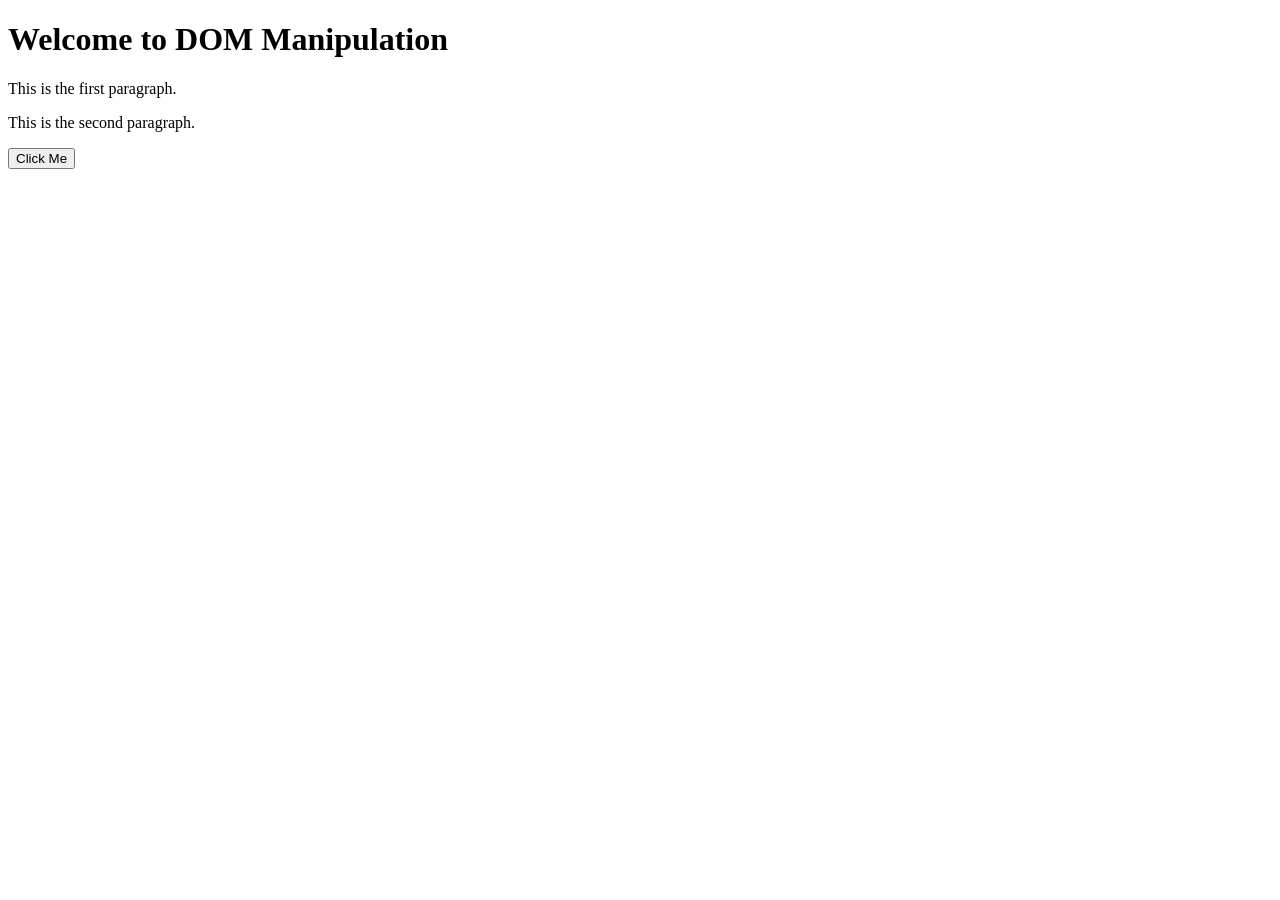
<file: Exercise #32/index.html>
<!DOCTYPE html>
<html lang="en">
<head>
    <meta charset="UTF-8">
    <title>DOM Selection Exercise</title>
</head>
<body>

    <h1 id="main-title">Welcome to DOM Manipulation</h1>

    <p class="description">This is the first paragraph.</p>
    <p class="description">This is the second paragraph.</p>

    <button class="btn">Click Me</button>

    <script src="main.js"></script>
</body>
</html>
</file>
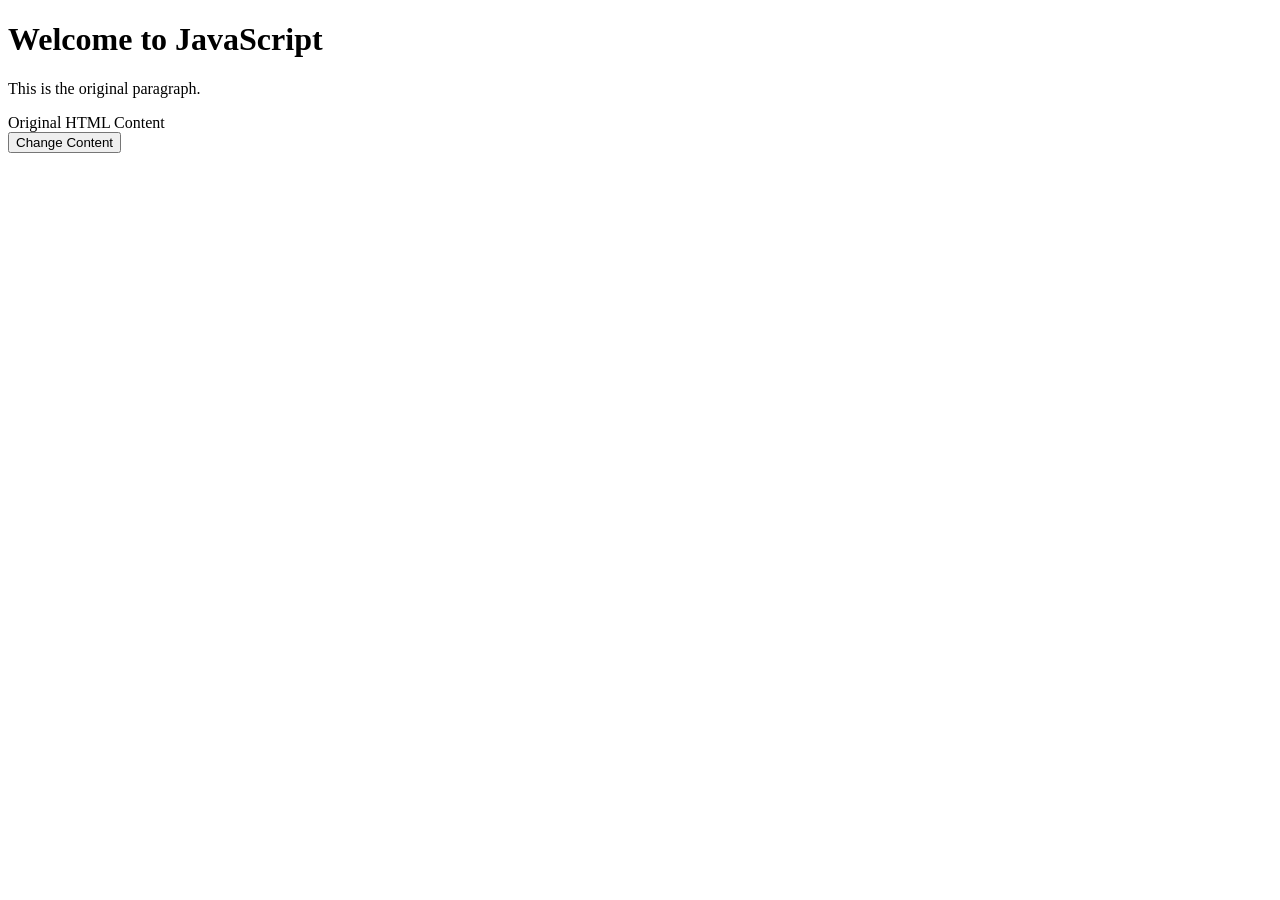
<file: Exercise #33/index.html>
<!DOCTYPE html>
<html lang="en">
<head>
    <meta charset="UTF-8">
    <meta name="viewport" content="width=device-width, initial-scale=1.0">
    <title>Exercise 3</title>
</head>
<body>

    <h1 id="heading">Welcome to JavaScript</h1>

    <p id="paragraph">This is the original paragraph.</p>

    <div id="content">Original HTML Content</div>

    <button onclick="changeContent()">Change Content</button>

    <script src="main.js"></script>
</body>
</html>
</file>
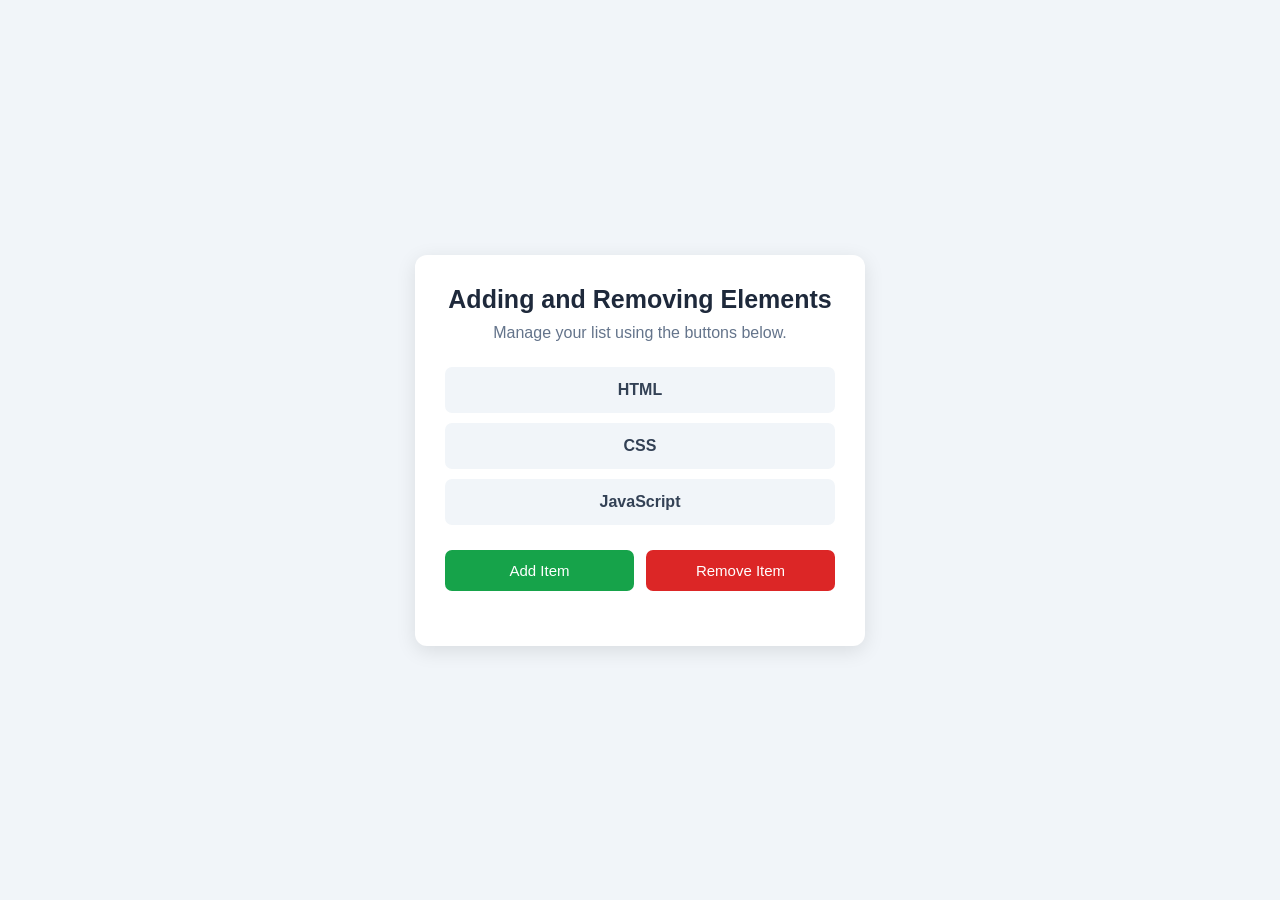
<file: Exercise #34/index.html>
<!DOCTYPE html>
<html lang="en">
<head>
    <meta charset="UTF-8">
    <meta name="viewport" content="width=device-width, initial-scale=1.0">

    <title>Exercise 4 - Add and Remove Items</title>

    <link rel="stylesheet" href="style.css">
</head>
<body>

    <div class="container">

        <h1>Adding and Removing Elements</h1>

        <p>Manage your list using the buttons below.</p>

        <ul id="myList">
            <li>HTML</li>
            <li>CSS</li>
            <li>JavaScript</li>
        </ul>

        <div class="buttons">

            <button class="add-btn" onclick="addItem()">
                Add Item
            </button>

            <button class="remove-btn" onclick="removeItem()">
                Remove Item
            </button>

        </div>

        <p id="message"></p>

    </div>

    <script src="main.js"></script>

</body>
</html>
</file>
<file: Exercise #34/style.css>
* {
    margin: 0;
    padding: 0;
    box-sizing: border-box;
}

body {
    font-family: Arial, sans-serif;
    background: #f1f5f9;
    min-height: 100vh;

    display: flex;
    justify-content: center;
    align-items: center;
}

.container {
    background: white;
    width: 450px;
    padding: 30px;
    border-radius: 12px;
    box-shadow: 0 5px 20px rgba(0, 0, 0, 0.1);
    text-align: center;
}

h1 {
    color: #1e293b;
    font-size: 25px;
    margin-bottom: 10px;
}

.container p {
    color: #64748b;
    margin-bottom: 25px;
}

ul {
    list-style: none;
    margin-bottom: 25px;
}

li {
    background: #f1f5f9;
    padding: 14px;
    margin-bottom: 10px;
    border-radius: 7px;
    color: #334155;
    font-weight: bold;
}

.buttons {
    display: flex;
    gap: 12px;
}

button {
    flex: 1;
    padding: 12px;
    border: none;
    border-radius: 7px;
    color: white;
    font-size: 15px;
    cursor: pointer;
    transition: 0.3s;
}

.add-btn {
    background: #16a34a;
}

.add-btn:hover {
    background: #15803d;
}

.remove-btn {
    background: #dc2626;
}

.remove-btn:hover {
    background: #b91c1c;
}

#message {
    color: red;
    font-weight: bold;
    margin-top: 20px;
}

@media (max-width: 480px) {
    .container {
        width: 90%;
        padding: 20px;
    }

    .buttons {
        flex-direction: column;
    }
}
</file>
